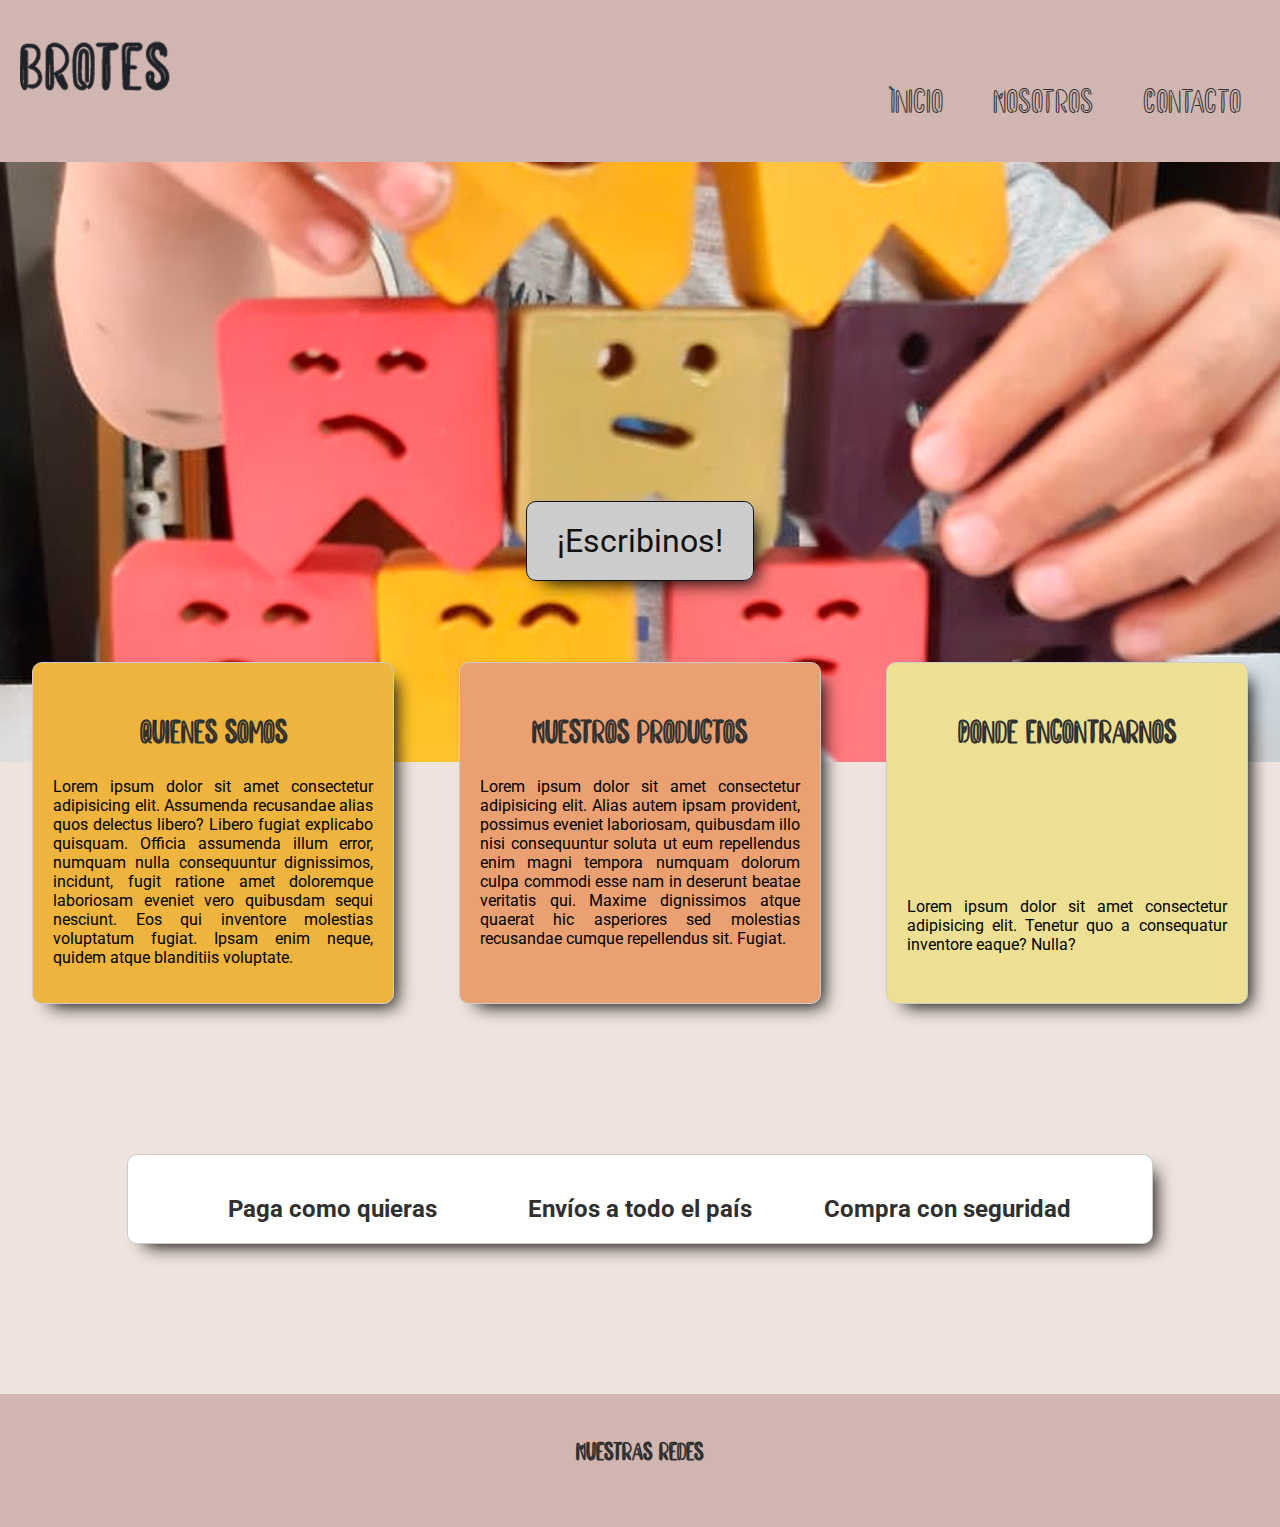
<file: index.html>
<!DOCTYPE html>
<html lang="en">
<head>
    <meta charset="UTF-8">
    <meta http-equiv="X-UA-Compatible" content="IE=edge">
    <meta name="viewport" content="width=device-width, initial-scale=1.0">
    <title>Brotes</title>
    <link rel="icon" type="image/png" href="img/favicon.png" />
    <link rel="stylesheet" href="css/estilos.css">
    <link rel="stylesheet" href="https://cdnjs.cloudflare.com/ajax/libs/font-awesome/6.0.0-beta2/css/all.min.css" integrity="sha512-YWzhKL2whUzgiheMoBFwW8CKV4qpHQAEuvilg9FAn5VJUDwKZZxkJNuGM4XkWuk94WCrrwslk8yWNGmY1EduTA==" crossorigin="anonymous" referrerpolicy="no-referrer" />
    <link rel="stylesheet" href="css/fuente/LEAFLETS.otf">
    <link rel="preconnect" href="https://fonts.googleapis.com">
    <link rel="preconnect" href="https://fonts.gstatic.com" crossorigin>
    <link href="https://fonts.googleapis.com/css2?family=Roboto:wght@300&display=swap" rel="stylesheet">
</head>

<body>
    <header>

        <div class="navbar">
            <div class="logo">
                <img src="img/logo_brotes.png" alt="">
            </div>

            <div class="links">
                <ul id="menu">
                    <li><a href="index.html"><i class="fas fa-home"></i> <br/> Inicio</a></li>
                    <li><a href="productos.html"><i class="fas fa-users"></i> <br/> Nosotros</a></li>
                    <li><a href="contacto.html"><i class="fas fa-envelope"></i> <br/> Contacto</a></li>
                </ul>

                <ul id="menu-mobile">
                    <li><button class="openbtn" onclick="openNav()"><i class="fas fa-bars"></i></button></li>
                </ul>
            </div>
        </div>

        <div id="mySidebar" class="sidebar">
            <a href="javascript:void(0)" class="closebtn" onclick="closeNav()">×</a>
            <a href="index.html">Inicio</a>
            <a href="productos.html">Nosotros</a>
            <a href="contacto.html">Contacto</a>
        </div>

    </header>

    <main>
        <section>
            <div class="banner-principal">
                <a href="contacto.html">¡Escribinos!</a>
            </div>
        </section>  

        <section>

            <div class="container-cuadros">
                <div class="item-cuadros bg1">
                    <div class="notas">
                        <h2>Quienes somos</h2>
                        <p>Lorem ipsum dolor sit amet consectetur adipisicing elit. Assumenda recusandae alias quos delectus libero? Libero fugiat explicabo quisquam. Officia assumenda illum error, numquam nulla consequuntur dignissimos, incidunt, fugit ratione amet doloremque laboriosam eveniet vero quibusdam sequi nesciunt. Eos qui inventore molestias voluptatum fugiat. Ipsam enim neque, quidem atque blanditiis voluptate.</p>
                    </div>
                    
                </div>

                <div class="item-cuadros bg2"> 
                    <div class="notas">
                        <h2>Nuestros productos</h2>
                        <p>Lorem ipsum dolor sit amet consectetur adipisicing elit. Alias autem ipsam provident, possimus eveniet laboriosam, quibusdam illo nisi consequuntur soluta ut eum repellendus enim magni tempora numquam dolorum culpa commodi esse nam in deserunt beatae veritatis qui. Maxime dignissimos atque quaerat hic asperiores sed molestias recusandae cumque repellendus sit. Fugiat.</p>
                    </div> 
                             
                </div>

                <div class="item-cuadros bg3">  
                    <div class="notas">
                        <h2>Donde encontrarnos</h2>
                        <iframe src="https://www.google.com/maps/embed?pb=!1m18!1m12!1m3!1d3283.982118833809!2d-58.39448278517652!3d-34.60461366505164!2m3!1f0!2f0!3f0!3m2!1i1024!2i768!4f13.1!3m3!1m2!1s0x95bccb00112384e3%3A0xd964cbbbbbfe3d1c!2sCorrientes%20y%20Callao!5e0!3m2!1ses-419!2sar!4v1635691476864!5m2!1ses-419!2sar" width="50%" height="100" style="border:0;" allowfullscreen="" loading="lazy"></iframe>
                        <p>Lorem ipsum dolor sit amet consectetur adipisicing elit. Tenetur quo a consequatur inventore eaque? Nulla?</p>
                        
                        
                    </div>
                    
                    
                     
                </div>
            </div>
        </section>

        <section> 
            <div class="container-compra">
                <div class="item-compra">
                    <i class="far fa-credit-card"></i>
                    <h2>Paga como quieras</h2>
                </div>
                <div class="item-compra">
                    <i class="fas fa-shipping-fast"></i>
                    <h2>Envíos a todo el país</h2>
                </div>
                <div class="item-compra">
                    <i class="fas fa-lock"></i>
                    <h2>Compra con seguridad</h2>
                </div>
            </div>
        </section>
    </main>

    
    <footer>
        <h2>Nuestras redes</h2>
        <div class="footer-container">
            
            <div class="item-footer">
                <i class="fab fa-instagram"></i>
            </div>
            <div class="item-footer">
                <i class="fab fa-facebook-square"></i>
            </div>
            <div class="item-footer">
                <i class="fab fa-whatsapp"></i>
            </div>
            
        </div>
    </footer>
    

    <script>
        function openNav() {
            document.getElementById("mySidebar").style.width = "250px";
        }
        
        function closeNav() {
            document.getElementById("mySidebar").style.width = "0";
        }
    </script>
</body>
</html>
</file>
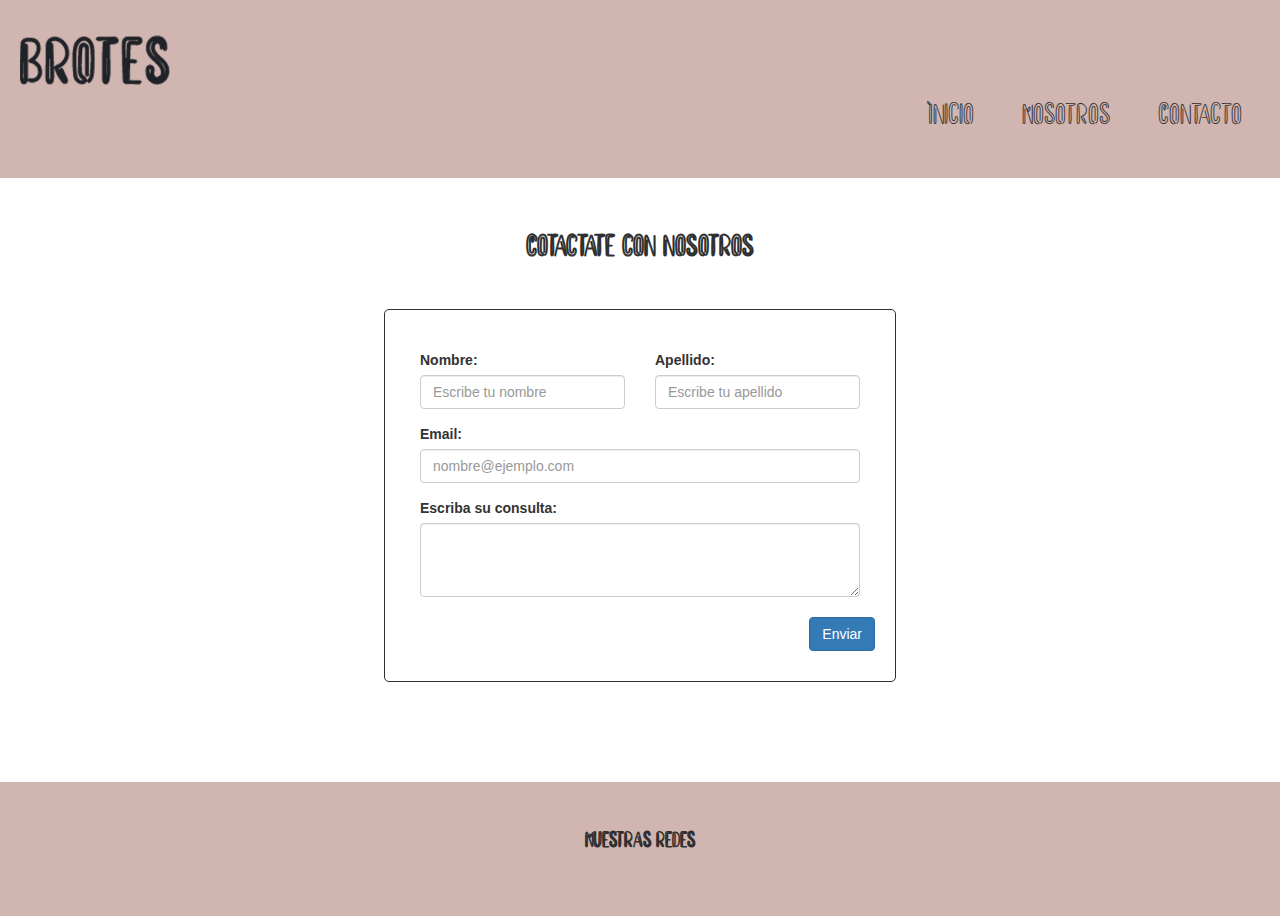
<file: contacto.html>
<!DOCTYPE html>
<html lang="en">
<head>
    <meta charset="UTF-8">
    <meta http-equiv="X-UA-Compatible" content="IE=edge">
    <meta name="viewport" content="width=device-width, initial-scale=1.0">
    <title>Brotes</title>
    <link rel="icon" type="image/png" href="img/favicon.png" />
    <link rel="stylesheet" href="css/estilos.css">
    <link rel="stylesheet" href="css/bootstrap.css">
    <link rel="stylesheet" href="https://cdnjs.cloudflare.com/ajax/libs/font-awesome/6.0.0-beta2/css/all.min.css" integrity="sha512-YWzhKL2whUzgiheMoBFwW8CKV4qpHQAEuvilg9FAn5VJUDwKZZxkJNuGM4XkWuk94WCrrwslk8yWNGmY1EduTA==" crossorigin="anonymous" referrerpolicy="no-referrer" />
    <script src="https://cdn.jsdelivr.net/npm/bootstrap@5.1.1/dist/js/bootstrap.bundle.min.js" integrity="sha384-/bQdsTh/da6pkI1MST/rWKFNjaCP5gBSY4sEBT38Q/9RBh9AH40zEOg7Hlq2THRZ" crossorigin="anonymous"></script>
    <link rel="preconnect" href="https://fonts.googleapis.com">
    <link rel="preconnect" href="https://fonts.gstatic.com" crossorigin>
    <link href="https://fonts.googleapis.com/css2?family=Roboto:wght@300&display=swap" rel="stylesheet">
</head>

<body>

    <header>
        <div class="navbar">
            <div class="logo">
                <img src="img/logo_brotes.png" alt="">
            </div>

            <div class="links">
                <ul id="menu">
                    <li><a href="index.html"><i class="fas fa-home"></i> <br/> Inicio</a></li>
                    <li><a href="productos.html"><i class="fas fa-users"></i> <br/> Nosotros</a></li>
                    <li><a href="contacto.html"><i class="fas fa-envelope"></i> <br/> Contacto</a></li>
                </ul>
                
                <ul id="menu-mobile">
                    <li><button class="openbtn" onclick="openNav()"><i class="fas fa-bars"></i></button></li>
                </ul>
            
            </div>
        </div>

        <div id="mySidebar" class="sidebar">
            <a href="javascript:void(0)" class="closebtn" onclick="closeNav()">×</a>
            <a href="index.html">Inicio</a>
            <a href="productos.html">Nosotros</a>
            <a href="contacto.html">Contacto</a>
        </div>

    </header>

    <main>
        <h1>Cotactate con nosotros</h1>
        <section>
            <div class="formulario">
                <form action="">
                    <div class="col-xs-6">
                        <label for="nombre" class="form-label">Nombre:</label>
                        <input type="text" class="form-control" id="nombre" placeholder="Escribe tu nombre" required>
                    </div>
                    <div class="col-xs-6">
                        <label for="apellido" class="form-label">Apellido:</label>
                        <input type="text" class="form-control" id="apellido" placeholder="Escribe tu apellido" required>
                    </div>
                    
                    <div class="col-xs-12 mt-15">
                        <label for="email" class="form-label">Email:</label>
                        <input type="email" class="form-control" id="email" placeholder="nombre@ejemplo.com" required>
                    </div>
                    <div class="col-xs-12 mt-15">
                        <label for="consulta" class="form-label">Escriba su consulta:</label>
                        <textarea class="form-control" id="consulta" rows="3"></textarea>
                        <br>
                    </div>
                    
                    <div class="enviar">
                        <button type="button" class="btn btn-primary" onclick="validarFormulario()">Enviar</button>
                    </div>
                </form>
            </div>

        </section>

        <script>
            function validarFormulario(){
                nombre = document.getElementById("nombre");
                apellido = document.getElementById("apellido");
                email = document.getElementById("email");
                consulta = document.getElementById("consulta");

                if(!nombre.value){
                    alert("Debe completar su nombre");
                    return false;
                }

                if(!apellido.value){
                    alert("Debe completar su apellido");
                    return false;
                }

                if(!email.value){
                    alert("Debe completar su mail");
                    return false;
                }
                
                if(!validateEmail(email.value)){
                    alert("El mail ingresado no es valido");
                    return false;
                }

                if(!consulta.value){
                    alert("Debe completar su cosulta");
                    return false;
                }

                alert("Su consulta ha sido enviada, le responderemos a la brevedad. Gracias por escribirnos.")
            }

            function validateEmail(email) {
                const re = /^(([^<>()[\]\\.,;:\s@"]+(\.[^<>()[\]\\.,;:\s@"]+)*)|(".+"))@((\[[0-9]{1,3}\.[0-9]{1,3}\.[0-9]{1,3}\.[0-9]{1,3}\])|(([a-zA-Z\-0-9]+\.)+[a-zA-Z]{2,}))$/;
                return re.test(String(email).toLowerCase());
            }
        </script>

    </main>

    <footer>
        <h2>Nuestras redes</h2>
        <div class="footer-container">
            
            <div class="item-footer">
                <i class="fab fa-instagram"></i>
            </div>
            <div class="item-footer">
                <i class="fab fa-facebook-square"></i>
            </div>
            <div class="item-footer">
                <i class="fab fa-whatsapp"></i>
            </div>
            
        </div>
        
    </footer>

    <script>
        function openNav() {
            document.getElementById("mySidebar").style.width = "250px";
        }
        
        function closeNav() {
            document.getElementById("mySidebar").style.width = "0";
        }
    </script>
</body>

</html>
</file>
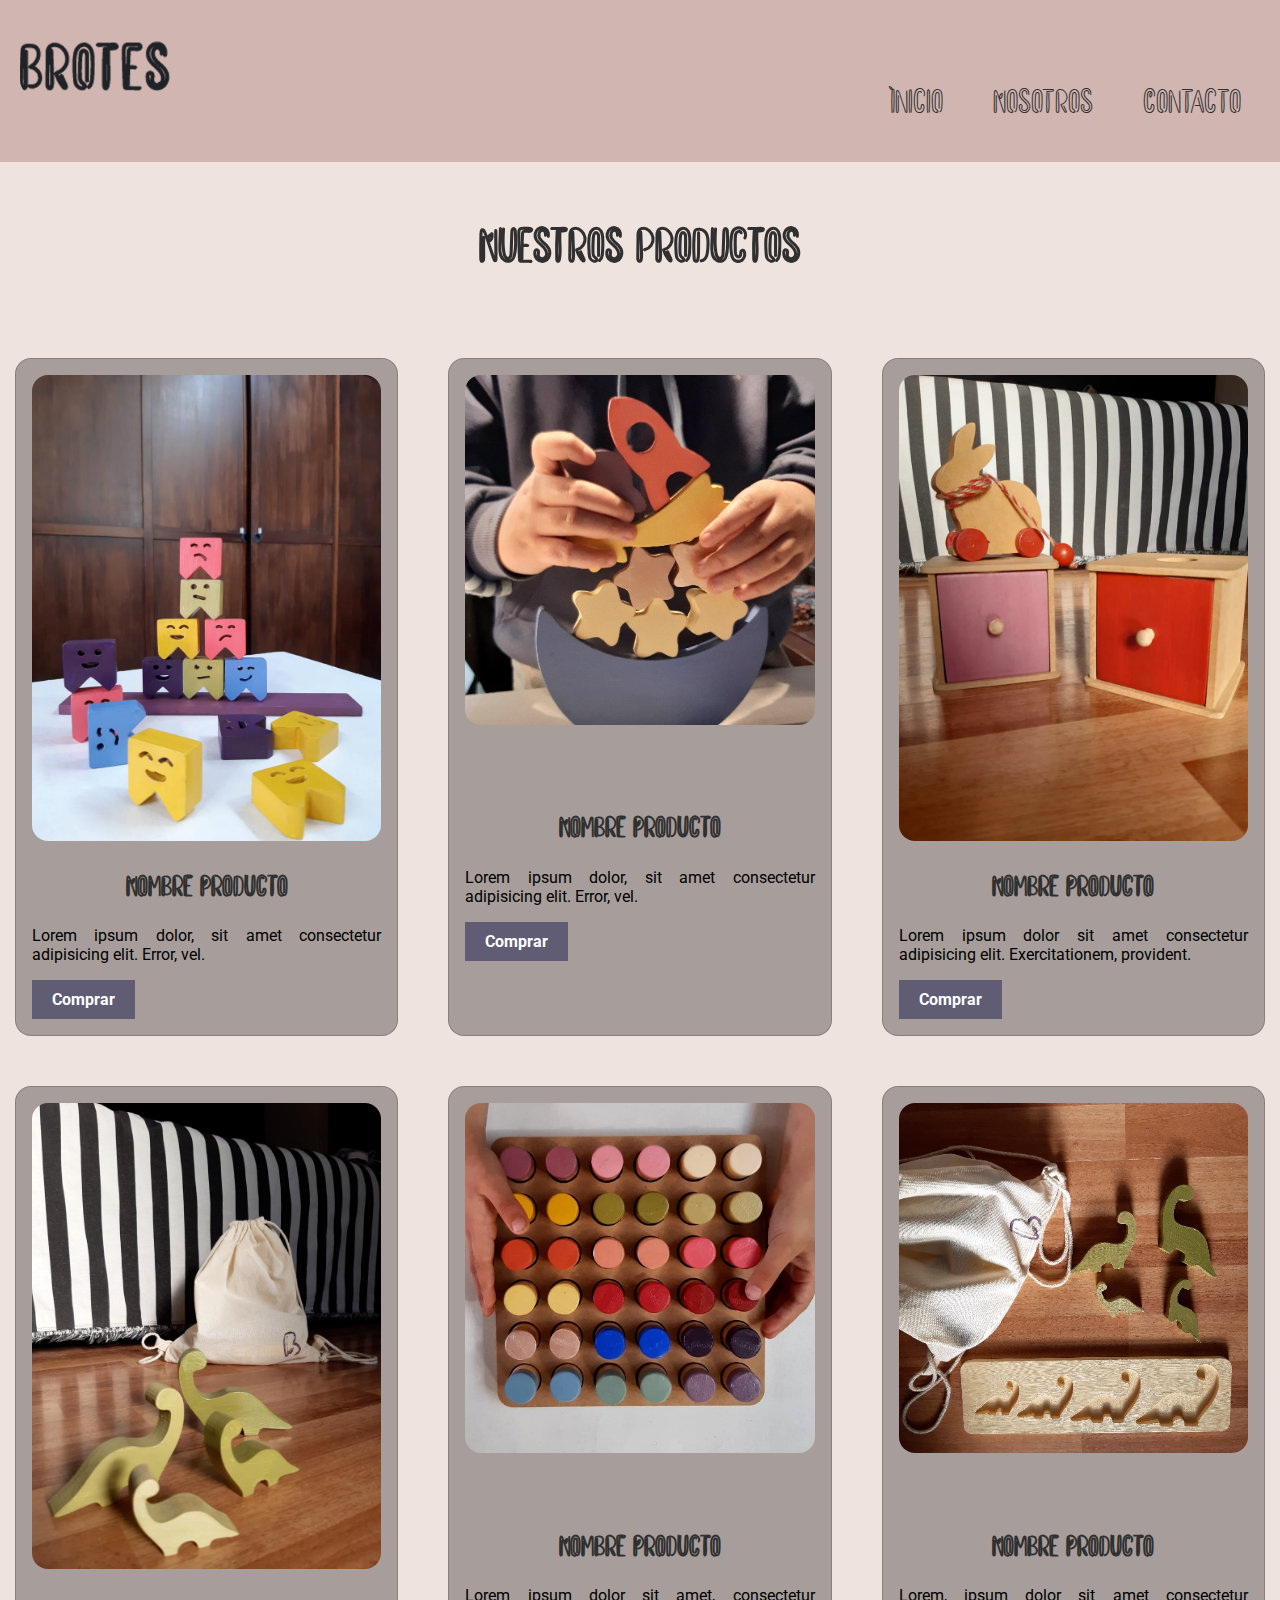
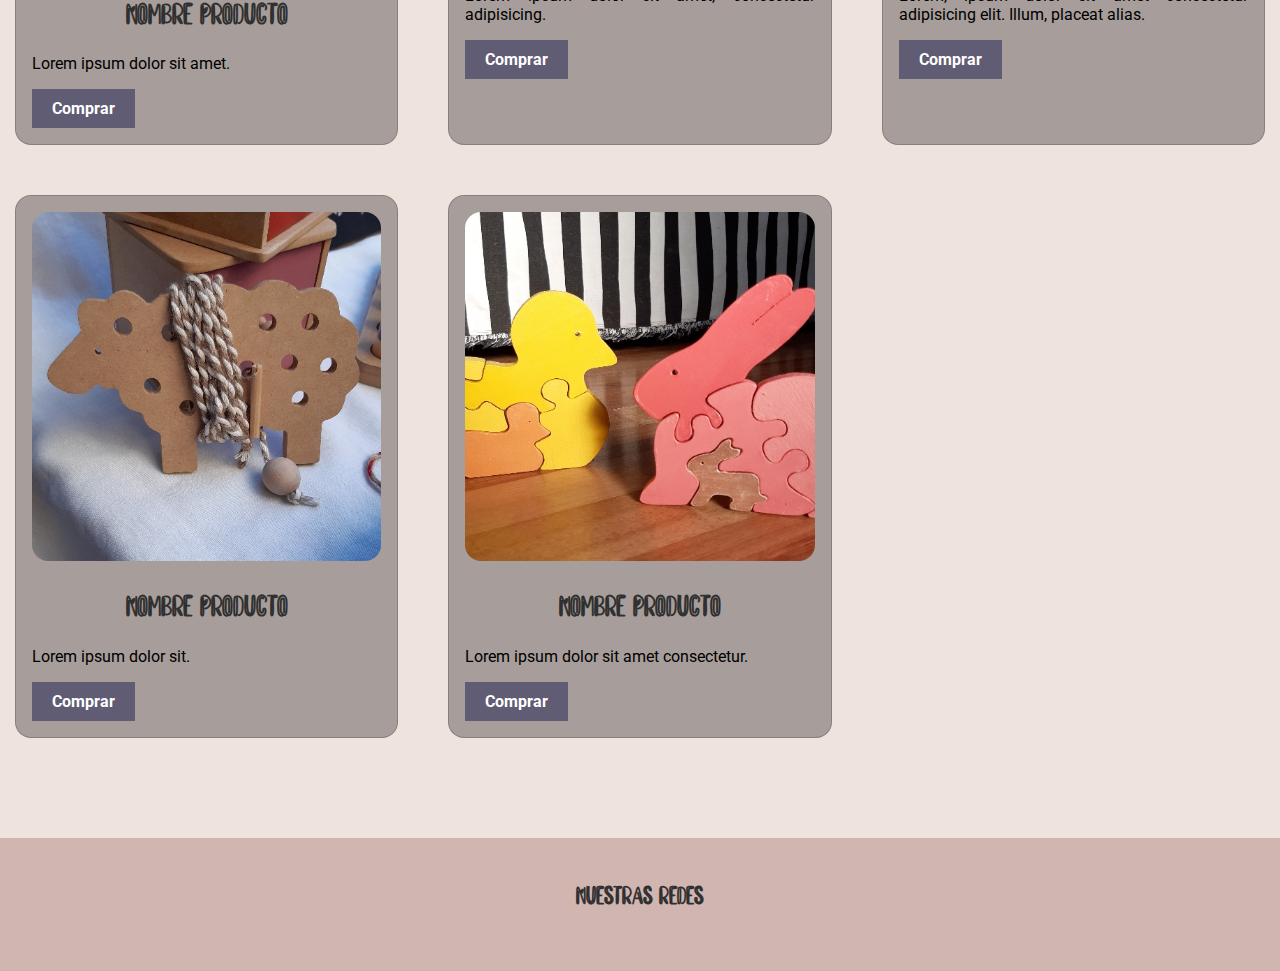
<file: productos.html>
<!DOCTYPE html>
<html lang="en">
<head>
    <meta charset="UTF-8">
    <meta http-equiv="X-UA-Compatible" content="IE=edge">
    <meta name="viewport" content="width=device-width, initial-scale=1.0">
    <title>Brotes</title>
    <link rel="icon" type="image/png" href="img/favicon.png" />
    <link rel="stylesheet" href="css/estilos.css">
    <link rel="stylesheet" href="https://cdnjs.cloudflare.com/ajax/libs/font-awesome/6.0.0-beta2/css/all.min.css" integrity="sha512-YWzhKL2whUzgiheMoBFwW8CKV4qpHQAEuvilg9FAn5VJUDwKZZxkJNuGM4XkWuk94WCrrwslk8yWNGmY1EduTA==" crossorigin="anonymous" referrerpolicy="no-referrer" />
    <link rel="preconnect" href="https://fonts.googleapis.com">
    <link rel="preconnect" href="https://fonts.gstatic.com" crossorigin>
    <link href="https://fonts.googleapis.com/css2?family=Roboto:wght@300&display=swap" rel="stylesheet">
</head>

<body>
    <header>   
        <div class="navbar">
            <div class="logo">
                <img src="img/logo_brotes.png" alt="">
            </div>
            <div class="links">
                <ul id="menu">
                    <li><a href="index.html"><i class="fas fa-home"></i> <br/> Inicio</a></li>
                    <li><a href="productos.html"><i class="fas fa-users"></i> <br/> Nosotros</a></li>
                    <li><a href="contacto.html"><i class="fas fa-envelope"></i> <br/> Contacto</a></li>
                </ul>
        
                <ul id="menu-mobile">
                    <li><button class="openbtn" onclick="openNav()"><i class="fas fa-bars"></i></button></li>
                </ul> 
            </div>
        </div>

        <div id="mySidebar" class="sidebar">
            <a href="javascript:void(0)" class="closebtn" onclick="closeNav()">×</a>
            <a href="index.html">Inicio</a>
            <a href="productos.html">Nosotros</a>
            <a href="contacto.html">Contacto</a>
        </div>   
    </header>

   <main>
    
    <h1>Nuestros productos</h1>
    <br>
    <section class="productos">
        <div class="container-productos">
            <div class="item-producto">
                <img src="img/brotes2.png" alt="imagen">
                <div>
                    <h2>Nombre Producto</h2>
                    <p>Lorem ipsum dolor, sit amet consectetur adipisicing elit. Error, vel.</p>
                    <a href="">Comprar</a>
                </div>
            </div>

            <div class="item-producto">
                <img src="img/brotes6.png" alt="imagen">
                <div>
                    <h2>Nombre Producto</h2>
                    <p>Lorem ipsum dolor, sit amet consectetur adipisicing elit. Error, vel.</p>
                    <a href="">Comprar</a>
                </div>
            </div>

            <div class="item-producto">
                <img src="img/brotes3.png" alt="imagen">
                <div>
                    <h2>Nombre Producto</h2>
                    <p>Lorem ipsum dolor sit amet consectetur adipisicing elit. Exercitationem, provident.</p>
                    <a href="">Comprar</a>
                </div>
            </div>

            <div class="item-producto">
                <img src="img/brotes5.png" alt="imagen">
                <div>
                    <h2>Nombre Producto</h2>
                    <p>Lorem ipsum dolor sit amet.</p>
                    <a href="">Comprar</a>
                </div>
            </div>

            <div class="item-producto">
                <img src="img/brotes7.png" alt="imagen">
                <div>
                    <h2>Nombre Producto</h2>
                    <p>Lorem ipsum dolor sit amet, consectetur adipisicing.</p>
                    <a href="">Comprar</a>
                </div>
            </div>

            <div class="item-producto">
                <img src="img/brotes8.png" alt="imagen">
                <div>
                    <h2>Nombre Producto</h2>
                    <p>Lorem, ipsum dolor sit amet consectetur adipisicing elit. Illum, placeat alias.</p>
                    <a href="">Comprar</a>
                </div>
            </div>

            <div class="item-producto">
                <img src="img/brotes14.png" alt="imagen">
                <div>
                    <h2>Nombre Producto</h2>
                    <p>Lorem ipsum dolor sit.</p>
                    <a href="">Comprar</a>
                </div>
            </div>

            <div class="item-producto">
                <img src="img/brotes15.png" alt="imagen">
                <div>
                    <h2>Nombre Producto</h2>
                    <p>Lorem ipsum dolor sit amet consectetur.</p>
                    <a href="">Comprar</a>
                </div>

            </div>

        </div>
        
        
    </section>
   </main>
   
   <footer>
    <h2>Nuestras redes</h2>
    <div class="footer-container">
        
        <div class="item-footer">
            <i class="fab fa-instagram"></i>
        </div>
        <div class="item-footer">
            <i class="fab fa-facebook-square"></i>
        </div>
        <div class="item-footer">
            <i class="fab fa-whatsapp"></i>
        </div>
        
    </div>
   </footer>

    <script>
        function openNav() {
            document.getElementById("mySidebar").style.width = "250px";
        }
        
        function closeNav() {
            document.getElementById("mySidebar").style.width = "0";
        }
    </script>
</body>
</html>
</file>
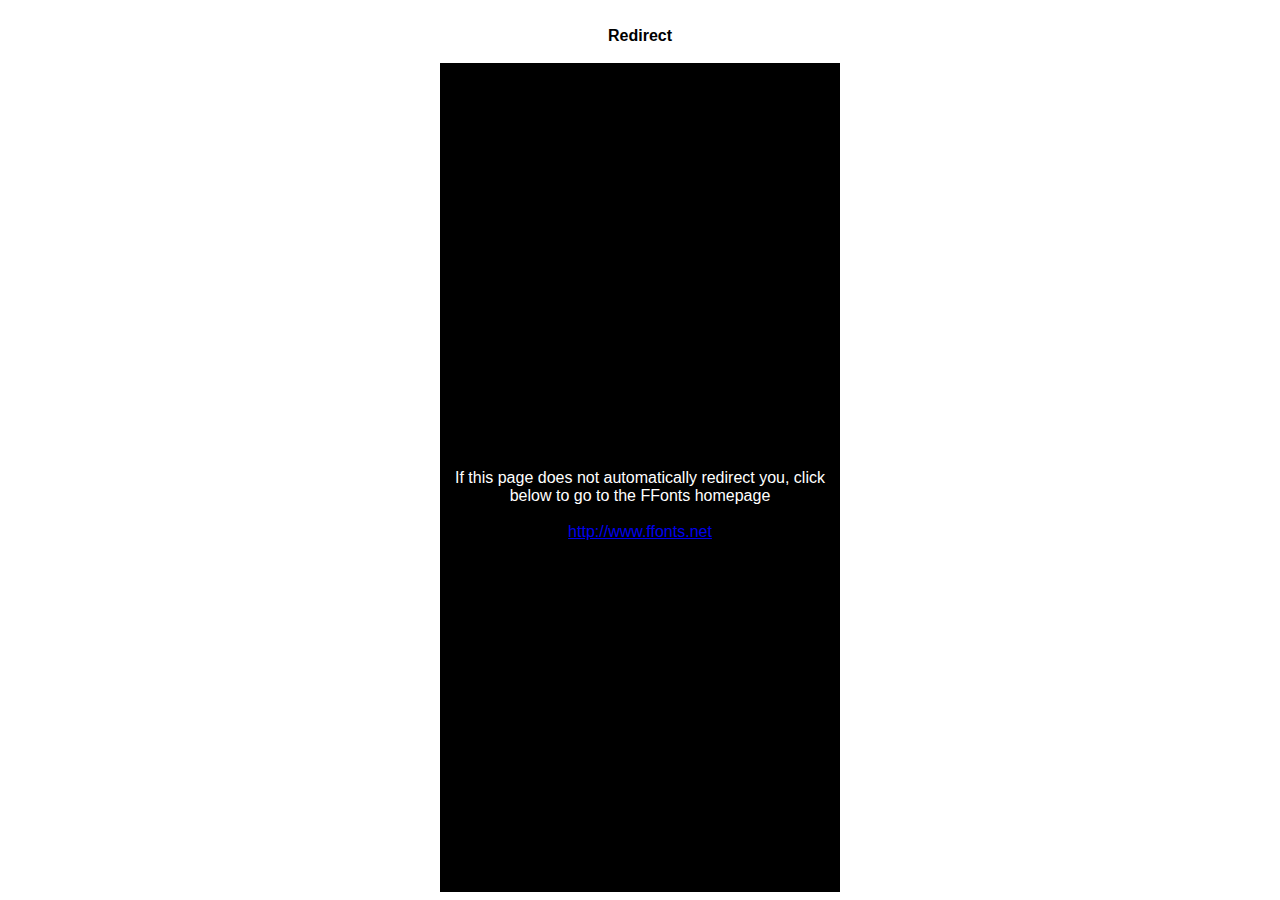
<file: font/ffonts.net.htm>
<HTML>
<HEAD>
<TITLE>FFonts - Redirect</TITLE>
<meta http-equiv="refresh" content="1;url=https://www.ffonts.net">
<script language="javascript">
<!-- 
//location.replace("https://www.ffonts.net");
-->
</script>
</HEAD>

<BODY >
<CENTER>
<TABLE WIDTH="400" HEIGHT="100%" BORDER="0" CELLPADDING="0" CELLSPACING="0">
<TR><TD WIDTH="100%" HEIGHT="20" ALIGN="CENTER" VALIGN="LEFT" BGCOLOR="#FFFFFF"><FONT FACE="Arial, Sans Serif, Verdana" SIZE=3 COLOR="#000000"><B>Redirect</B></FONT></TD></TR>
<TR><TD WIDTH="100%" HEIGHT="300" ALIGN="CENTER" VALIGN="LEFT" BGCOLOR="#000000"><BR><BR><BR>
<FONT FACE="Arial, Sans Serif, Verdana" SIZE=3 COLOR="#FFFFFF">If this page does not automatically redirect you, click below to go to the FFonts homepage</FONT>
<BR><BR>
<FONT FACE="Arial, Sans Serif, Verdana" SIZE=3 COLOR="#FFFFFF"><A HREF="https://www.ffonts.net" TARGET="_top">http://www.ffonts.net</A>
</TD></TR>
</TD></TR>
</TABLE>
</CENTER>
</BODY>
</HTML>
</file>
<file: css/estilos.css>
@-ms-viewport {
    width: device-width;
}

@font-face {
    font-family: "Leaflets";
    font-style: normal;
    font-weight: normal;
    src: url('fuente/LEAFLETS.otf');
}
  
html {
    margin: 0;
    padding: 0;
    box-sizing: border-box;
    -ms-overflow-style: scrollbar;
}

header {
    display: block;
    margin: 0;
    box-sizing: border-box;
    justify-content: space-between;
    align-items: center;
    overflow: hidden;
}

body{
    padding: 0;
    margin: 0;
    font-family: 'Roboto', sans-serif;
    background-color: #efe3de;
    
}

.navbar{
    overflow: hidden;
    width: 100%;
    margin-right: auto;
    margin-left: auto;
    box-sizing: border-box;
    background-color: #d1b5b0;
    float: right;
    position: inherit;
    top: 0;
    -webkit-box-shadow: 0px 2px 7px -1px rgb(7, 5, 5);
    -moz-box-shadow: 0px 2px 7px -1px rgb(5, 4, 4);
    box-shadow: 0px 2px 7px -1px rgb(12, 10, 10);
    z-index: 9999;
}

.navbar .links ul {
    display: flex;
    list-style-type: none;
    margin: 0;
    padding: 0;
    overflow: hidden;
    /*padding-right: 100px;*/
}

.navbar .links ul li {
    display: inline-block;
    margin: 0.5em;
}

.navbar .links ul li a {
    display: block;
    color: #303030;
    text-align: center;
    padding: 20px 15px;
    text-decoration: none;
    font-size: 2.3em;
    font-family: "Leaflets";
}

.navbar .links ul li a:hover {
    background-color: #efe3de;
}

.logo{
    -ms-flex: 0 0 25%;
    flex: 0 0 25%;
    max-width: 25%;
    float: left;
    padding: 20px;
}
.logo img{
    max-width: 150px;
    margin-top: 1rem;
}

.links{
    -ms-flex: 0 0 75%;
    flex: 0 0 75%;
    max-width: 75%;
    float: right;
    text-align: right;
}

/*
SIDEBAR
*/
.sidebar {
    height: 100%;
    width: 0;
    position: fixed;
    z-index: 1;
    top: 0;
    right: 0;
    background-color: #111;
    overflow-x: hidden;
    transition: 0.5s;
    padding-top: 60px;
}

.sidebar a {
    padding: 8px 8px 8px 32px;
    text-decoration: none;
    font-size: 25px;
    color: #818181;
    display: block;
    transition: 0.3s;
}

.sidebar a:hover {
    color: #f1f1f1;
}

.sidebar .closebtn {
    position: absolute;
    top: 0;
    right: 25px;
    font-size: 36px;
    margin-left: 50px;
}

.openbtn {
    font-size: 20px;
    cursor: pointer;
    background-color: #303030;
    color: white;
    padding: 10px 15px;
    border: none;
    margin: 30px 15px auto;
}

.openbtn:hover {
    background-color: #efe3de;
    color: #303030;
}


#menu {
    transition: margin-left .5s;
    padding: 16px;
}

h1{
    margin-top: 2rem;
    font-size: 3.3rem !important;
    font-family: "Leaflets";
    color: #303030;
    text-align: center;
    padding: 20px 15px;
}

/*Index*/
.banner-principal{
    width: 100%;
    height:600px;
    overflow: hidden;
    background-image: url(../img/banner.png);
    background-repeat: no-repeat;
    background-size: cover;
    background-position: center top;
    text-align: center;
}

.banner-principal a{
    text-decoration: none;
    padding: 20px 30px;
    background-color: #ccc;
    border: 1px solid #111;
    border-radius: 10px;
    font-size: 2em;
    color: #111;
    position: relative;
    top:60%;   
    -webkit-box-shadow: 10px 10px 18px -8px rgba(0,0,0,1);
    -moz-box-shadow: 10px 10px 18px -8px rgba(0,0,0,1);
    box-shadow: 10px 10px 18px -8px rgba(0,0,0,1);

    /*ANIMACION*/
    animation-duration: 3s;
    animation-name: slidein;
    animation-iteration-count: 1;
}

@keyframes slidein {
    from {
      margin-left:100%;
      width:300%
    }
  
    to {
     margin-left:0%;
     width:100%;
   }
  }

.container-cuadros{
    display: flex;
    text-align: center;
    width: 100%;
    height: auto;
    justify-content: space-around;
    flex-flow: row wrap;
    align-items: center;
    
}

.item-cuadros{
    display: flex;
    flex-flow: row wrap;
    margin: -100px 15px 0px 15px;
    padding: 20px;
    width: 25%;
    height: 300px;
    border-radius: 10px;
    -webkit-box-shadow: 10px 10px 18px -8px rgba(0,0,0,1);
    -moz-box-shadow: 10px 10px 18px -8px rgba(0,0,0,1);
    box-shadow: 10px 10px 18px -8px rgba(0,0,0,1);
    border: 1px solid #ccc;
    justify-content: center;
    text-align: center;
    transition: transform .2s;
    
}

.item-cuadros:hover{
    transform: scale(1.1)  /*TRANSICION*/
}

.bg1{
    background-color: #eeb43e;
}

.bg2{
    background-color: #eba072 ;
}
.bg3{
    background-color: #eee093;
}

.notas h2{
    font-family: "Leaflets";
    text-align: center;
    font-size: 2.2em;
    color: #303030;
}

.notas p{
    text-align: justify;
}

.container-compra{
    display: flex;
    padding: 20px 0 0 0;
    width: 80%;
    height: auto;
    border-radius: 10px;
    -webkit-box-shadow: 10px 10px 18px -8px rgba(0,0,0,1);
    -moz-box-shadow: 10px 10px 18px -8px rgba(0,0,0,1);
    box-shadow: 10px 10px 18px -8px rgba(0,0,0,1);
    border: 1px solid #ccc;    
    margin: 150px auto;
    background-color: #fff;
    justify-content: center;
    align-content: center;
}

.item-compra{
    width: 30%;
    height: auto;
    text-align: center;
    align-self: center;
    color: #303030;
}

.item-compra i{
    font-size: 3em;
}

/*PRODUCTOS*/
.container-productos {
    display: grid;
    grid-template-columns: repeat(auto-fit , minmax(360px, 1fr));
    grid-column-gap: 50px;
    grid-row-gap: 50px; 
    margin: 15px 15px 15px 15px;
  }

img{
    max-width: 100%;
    height: 100;
    border-radius: 1rem;
}

.item-producto{
    background: rgba(0, 0, 0, 0.3);
    padding: 1rem;
    border: 1px solid;
    border-color: rgba(0, 0, 0, 0.2);
    border-radius: 1rem;
    display: grid;
    grid-template-columns: 150px, 1fr; 
    transition: transform .2s; /*TRASICIÓN*/
  }

.item-producto:hover{
    transform: scale(1.1)
}

.item-producto h2{
    text-align: center;
    font-size: 2em;
    font-family: "Leaflets";
    color: #303030;
}

.item-producto p{
    text-align: justify;
    justify-content: center;
    color: black;
}

.item-producto a{
    display: inline-block;
    background-color: rgba(53, 53, 95, 0.637);
    color: white;
    padding: 10px 20px;
    text-decoration: none;
    font-weight: bold;
}

.item-producto a:hover{
    background-color: #303030;
    transition: 0.3s;

}

/*CONTACTO*/

.formulario{
    width: 40%;
    height: auto;
    padding: 30px 20px;
    margin: 0 auto;
    border: 1px solid #303030;
    border-radius: 5px;
    position: relative;
}

.enviar{
    text-align: right;
    margin-top: 10px;
}

.mt-15{
    margin-top: 15px;
}


/*FOOTER*/
footer{
    text-align: center;
    width: 100%;
    height: auto;
    padding: 20px 40px 40px 40px;
    background-color: #d1b5b0;
    box-sizing: border-box;
    margin-top:100px;
}

.footer-container{
    display: flex;
    flex-flow: row wrap;
    justify-content: center;
    align-content: center;
    width: 100%;
    height: auto;
    
}

.item-footer{
    display: inline-block;
    align-self: center;
    margin: 0 15px 0 15px;
}

.item-footer i{
    font-size: 1.5em;
}


footer h2{
    font-family: "Leaflets";
    color: #303030;
    font-size: 1.7em;
    text-align: center;
}


/*RESPONSIVE*/

@media all and (min-width: 600px) and (max-width: 1023px) {
    #menu {
        display: none;
    }
    #menu-mobile {
        display: block;
    }

    .cuadros{
        margin: 15px 15px 15px 15px;
    }
    .item-cuadros{
        margin: 20px 15px;
        padding: 20px;
        width: 40%;
        height: auto;
        border-radius: 10px;
        -webkit-box-shadow: 10px 10px 18px -8px rgba(0,0,0,1);
        -moz-box-shadow: 10px 10px 18px -8px rgba(0,0,0,1);
        box-shadow: 10px 10px 18px -8px rgba(0,0,0,1);
        border: 1px solid #ccc;
        justify-content: center;
        text-align: center;
        
    }
}

@media (min-width: 768px) {
    #menu {
        display: block;
    }
    #menu-mobile {
        display: none;
    }

}

@media all and (max-width: 599px) {
    #menu {
        display: none;
    }
    #menu-mobile {
        display: block;
    }
    .sidebar {padding-top: 15px;}
    .sidebar a {font-size: 18px;}
    .cuadros{
        margin: 15px 15px 15px 15px;
    }

    .item-cuadros{
        margin: 20px 15px;
        padding: 20px;
        width: 100%;
        height: auto;
        border-radius: 10px;
        -webkit-box-shadow: 10px 10px 18px -8px rgba(0,0,0,1);
        -moz-box-shadow: 10px 10px 18px -8px rgba(0,0,0,1);
        box-shadow: 10px 10px 18px -8px rgba(0,0,0,1);
        border: 1px solid #ccc;
        justify-content: center;
        text-align: center;
        
    }
    
}
</file>
